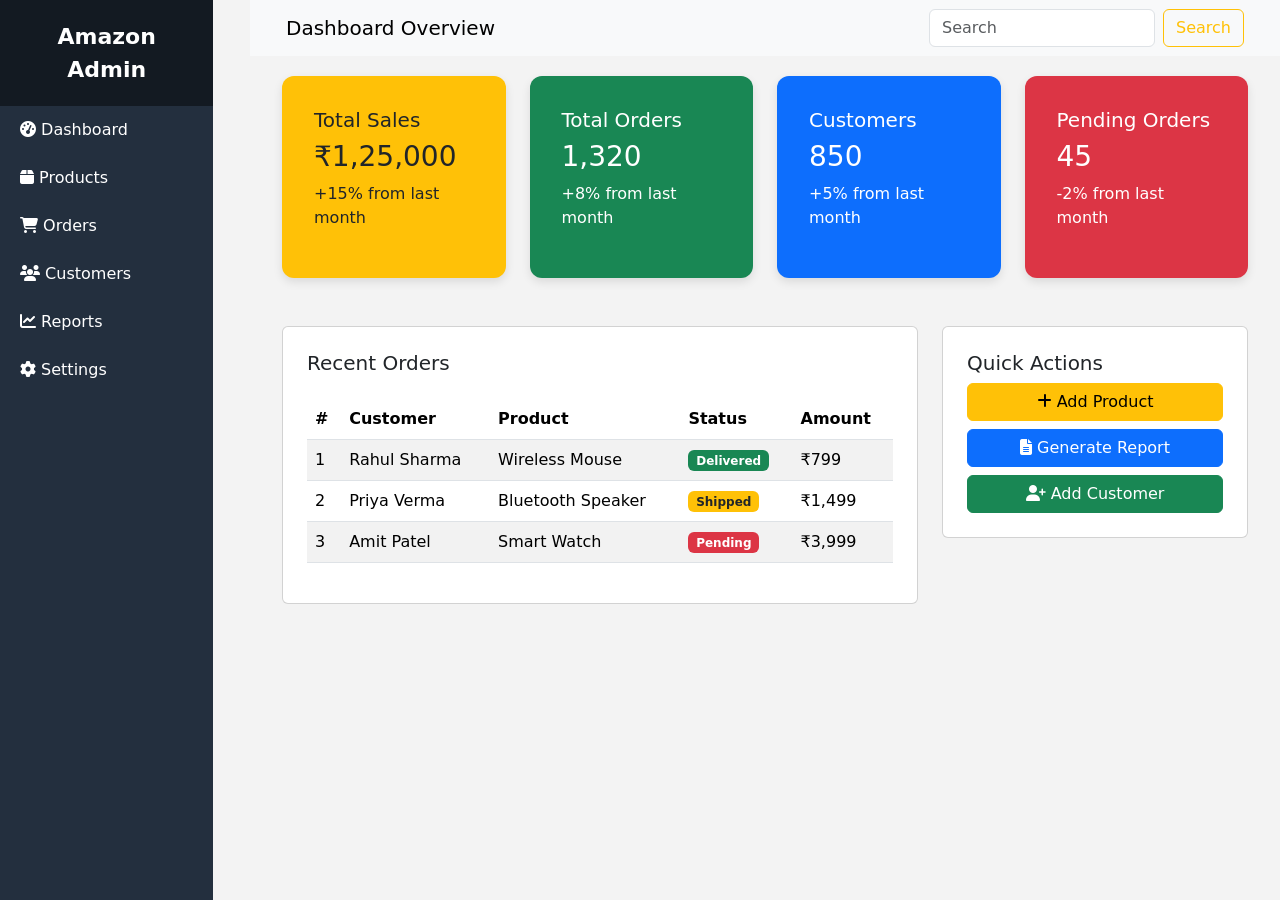
<file: E-commerse_admin/index.html>
<!DOCTYPE html>
<html lang="en">
<head>
    <meta charset="UTF-8">
    <meta name="viewport" content="width=device-width, initial-scale=1.0">
    <title>Amazon Admin Dashboard Clone</title>
    <link href="https://cdn.jsdelivr.net/npm/bootstrap@5.3.2/dist/css/bootstrap.min.css" rel="stylesheet">
    <link href="https://cdnjs.cloudflare.com/ajax/libs/font-awesome/6.4.0/css/all.min.css" rel="stylesheet">
    <link rel="stylesheet" href="style.css">
</head>
<body>

<!-- Sidebar -->
<div class="sidebar col-md-3 col-lg-2 d-md-block">
    <div class="brand">Amazon Admin</div>
    <a href="#"><i class="fas fa-tachometer-alt"></i> Dashboard</a>
    <a href="#"><i class="fas fa-box"></i> Products</a>
    <a href="#"><i class="fas fa-shopping-cart"></i> Orders</a>
    <a href="#"><i class="fas fa-users"></i> Customers</a>
    <a href="#"><i class="fas fa-chart-line"></i> Reports</a>
    <a href="#"><i class="fas fa-cog"></i> Settings</a>
</div>

<!-- Navbar -->
<nav class="navbar navbar-expand-lg navbar-light bg-light px-4">
    <div class="container-fluid">
        <span class="navbar-brand">Dashboard Overview</span>
        <form class="d-flex">
            <input class="form-control me-2" type="search" placeholder="Search">
            <button class="btn btn-outline-warning" type="submit">Search</button>
        </form>
    </div>
</nav>

<!-- Content -->
<div class="content">
    <div class="container-fluid">
        <div class="row g-4">
            <div class="col-md-6 col-lg-3">
                <div class="card card-stat bg-warning text-dark p-3">
                    <div class="card-body">
                        <h5>Total Sales</h5>
                        <h3>₹1,25,000</h3>
                        <p>+15% from last month</p>
                    </div>
                </div>
            </div>
            <div class="col-md-6 col-lg-3">
                <div class="card card-stat bg-success text-white p-3">
                    <div class="card-body">
                        <h5>Total Orders</h5>
                        <h3>1,320</h3>
                        <p>+8% from last month</p>
                    </div>
                </div>
            </div>
            <div class="col-md-6 col-lg-3">
                <div class="card card-stat bg-primary text-white p-3">
                    <div class="card-body">
                        <h5>Customers</h5>
                        <h3>850</h3>
                        <p>+5% from last month</p>
                    </div>
                </div>
            </div>
            <div class="col-md-6 col-lg-3">
                <div class="card card-stat bg-danger text-white p-3">
                    <div class="card-body">
                        <h5>Pending Orders</h5>
                        <h3>45</h3>
                        <p>-2% from last month</p>
                    </div>
                </div>
            </div>
        </div>

        <div class="row mt-5">
            <div class="col-lg-8">
                <div class="card p-4">
                    <h5>Recent Orders</h5>
                    <table class="table table-striped mt-3">
                        <thead>
                            <tr>
                                <th>#</th>
                                <th>Customer</th>
                                <th>Product</th>
                                <th>Status</th>
                                <th>Amount</th>
                            </tr>
                        </thead>
                        <tbody>
                            <tr>
                                <td>1</td>
                                <td>Rahul Sharma</td>
                                <td>Wireless Mouse</td>
                                <td><span class="badge bg-success">Delivered</span></td>
                                <td>₹799</td>
                            </tr>
                            <tr>
                                <td>2</td>
                                <td>Priya Verma</td>
                                <td>Bluetooth Speaker</td>
                                <td><span class="badge bg-warning text-dark">Shipped</span></td>
                                <td>₹1,499</td>
                            </tr>
                            <tr>
                                <td>3</td>
                                <td>Amit Patel</td>
                                <td>Smart Watch</td>
                                <td><span class="badge bg-danger">Pending</span></td>
                                <td>₹3,999</td>
                            </tr>
                        </tbody>
                    </table>
                </div>
            </div>

            <div class="col-lg-4">
                <div class="card p-4">
                    <h5>Quick Actions</h5>
                    <button class="btn btn-warning w-100 mb-2"><i class="fas fa-plus"></i> Add Product</button>
                    <button class="btn btn-primary w-100 mb-2"><i class="fas fa-file-alt"></i> Generate Report</button>
                    <button class="btn btn-success w-100"><i class="fas fa-user-plus"></i> Add Customer</button>
                </div>
            </div>
        </div>
    </div>
</div>

<script src="https://cdn.jsdelivr.net/npm/bootstrap@5.3.2/dist/js/bootstrap.bundle.min.js"></script>
</body>
</html>
</file>
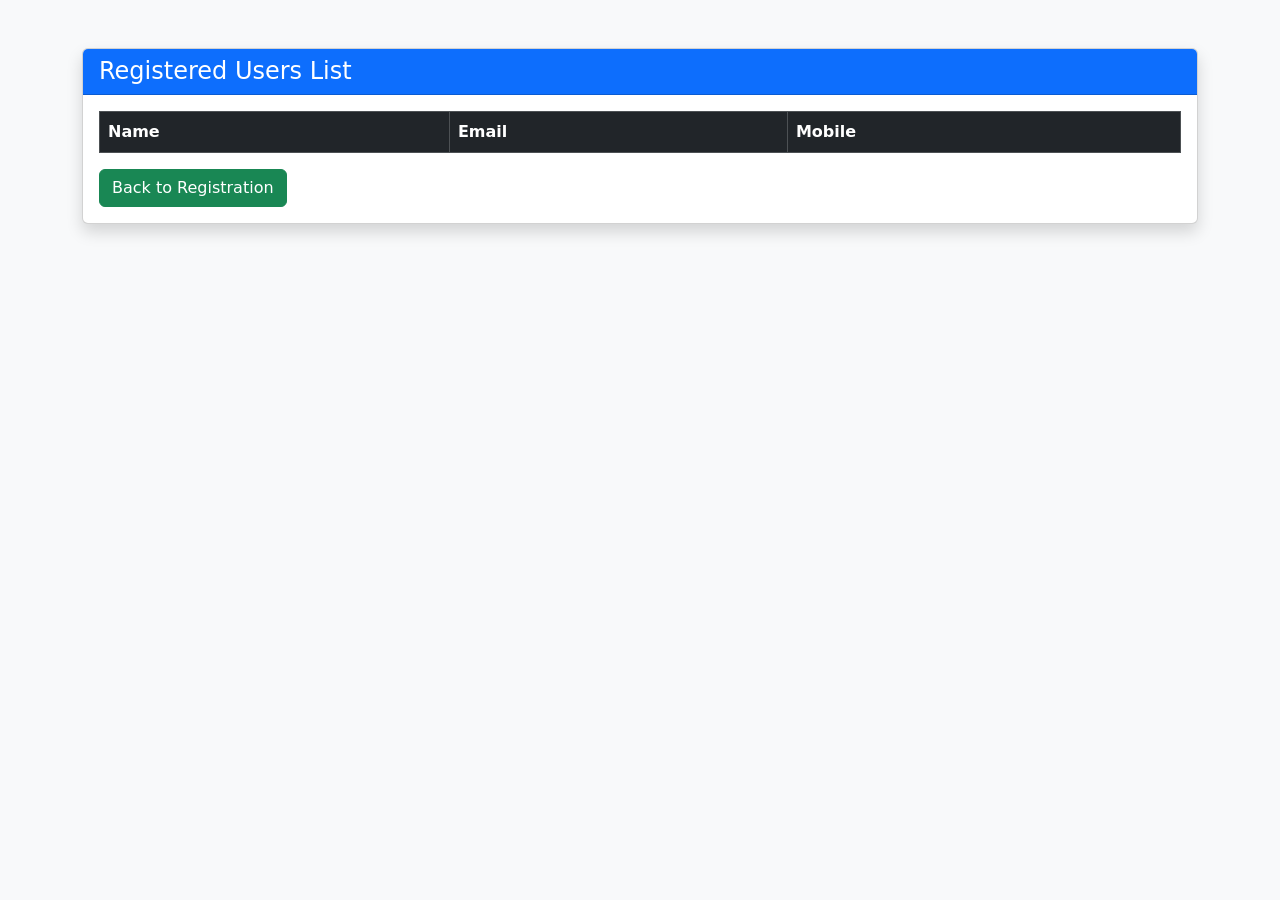
<file: Registration/list.html>
<!DOCTYPE html>
<html>
<head>
    <title>Registered Users</title>
    <!-- Bootstrap CSS -->
    <link href="https://cdn.jsdelivr.net/npm/bootstrap@5.3.2/dist/css/bootstrap.min.css" rel="stylesheet">
</head>
<body class="bg-light">

<div class="container mt-5">

    <div class="card shadow">
        <div class="card-header bg-primary text-white">
            <h4 class="mb-0">Registered Users List</h4>
        </div>

        <div class="card-body">

            <table class="table table-bordered table-striped table-hover">
                <thead class="table-dark">
                    <tr>
                        <th>Name</th>
                        <th>Email</th>
                        <th>Mobile</th>
                    </tr>
                </thead>
                <tbody id="userTable"></tbody>
            </table>

            <a href="registration.html" class="btn btn-success">
                Back to Registration
            </a>

        </div>
    </div>

</div>

<!-- Bootstrap JS -->
<script src="https://cdn.jsdelivr.net/npm/bootstrap@5.3.2/dist/js/bootstrap.bundle.min.js"></script>
<script src="display.js"></script>

</body>
</html>
</file>
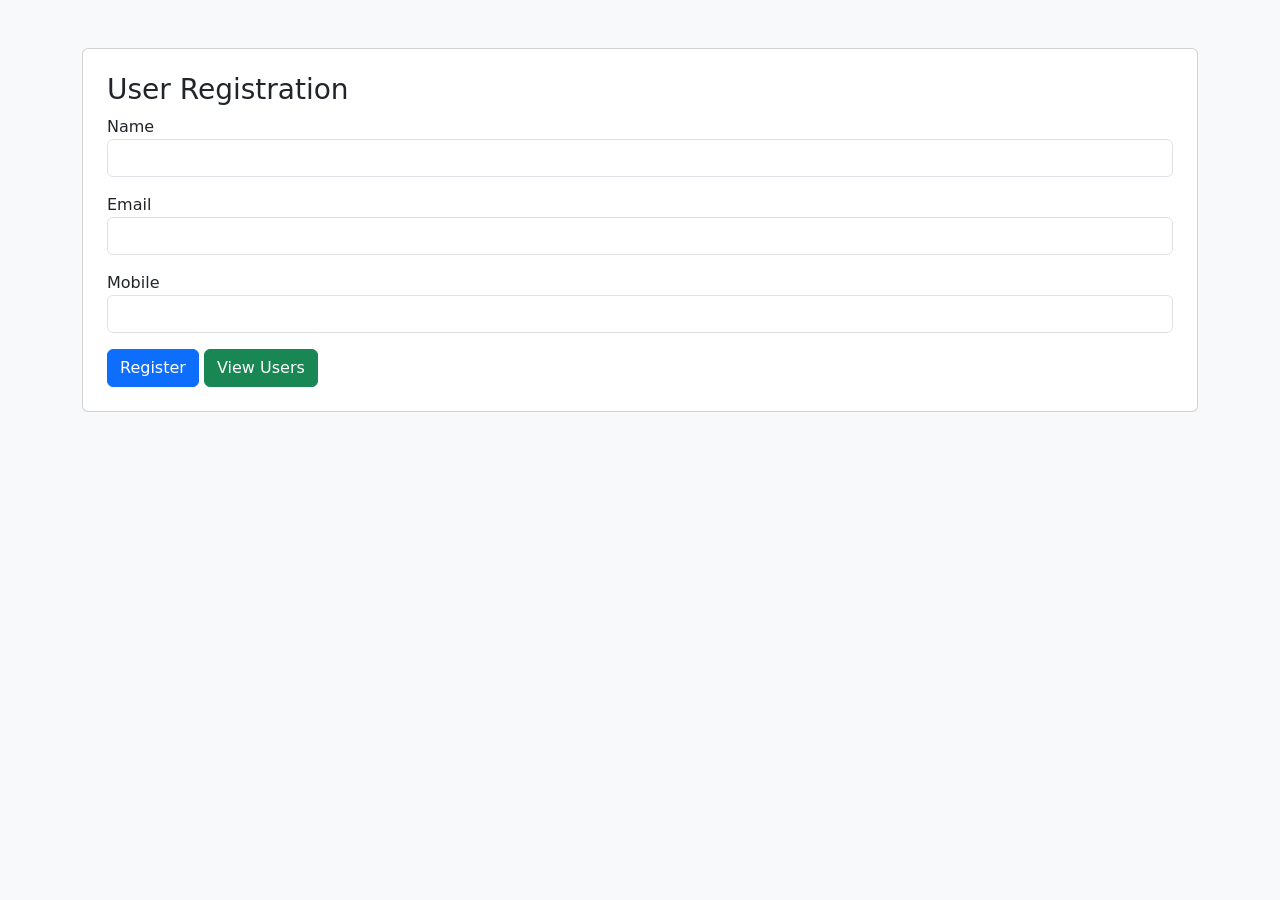
<file: Registration/registration.html>
<!DOCTYPE html>
<html>
<head>
    <title>User Registration</title>
    <link href="https://cdn.jsdelivr.net/npm/bootstrap@5.3.2/dist/css/bootstrap.min.css" rel="stylesheet">
</head>
<body class="bg-light">

<div class="container mt-5">
    <div class="card p-4">
        <h3>User Registration</h3>

        <form id="registrationForm">
            <div class="mb-3">
                <label>Name</label>
                <input type="text" id="name" class="form-control" required>
            </div>

            <div class="mb-3">
                <label>Email</label>
                <input type="email" id="email" class="form-control" required>
            </div>

            <div class="mb-3">
                <label>Mobile</label>
                <input type="text" id="mobile" class="form-control" required>
            </div>

            <button type="submit" class="btn btn-primary">Register</button>
            <a href="list.html" class="btn btn-success">View Users</a>
        </form>
    </div>
</div>

<script src="registration.js"></script>

</body>
</html>
</file>
<file: E-commerse_admin/style.css>
body {
    background-color: #f3f3f3;
}
.sidebar {
    height: 100vh;
    background-color: #232f3e;
    color: white;
    position: fixed;
}
.sidebar a {
    color: white;
    text-decoration: none;
    display: block;
    padding: 12px 20px;
}
.sidebar a:hover {
    background-color: #37475a;
}
.sidebar .brand {
    font-size: 22px;
    font-weight: bold;
    padding: 20px;
    background-color: #131a22;
    text-align: center;
}
.content {
    margin-left: 250px;
    padding: 20px;
}
.card-stat {
    border: none;
    border-radius: 12px;
    box-shadow: 0 4px 10px rgba(0,0,0,0.1);
}
.navbar {
    margin-left: 250px;
}
@media (max-width: 768px) {
    .sidebar {
        position: relative;
        width: 100%;
        height: auto;
    }
    .content, .navbar {
        margin-left: 0;
    }
}
</file>
